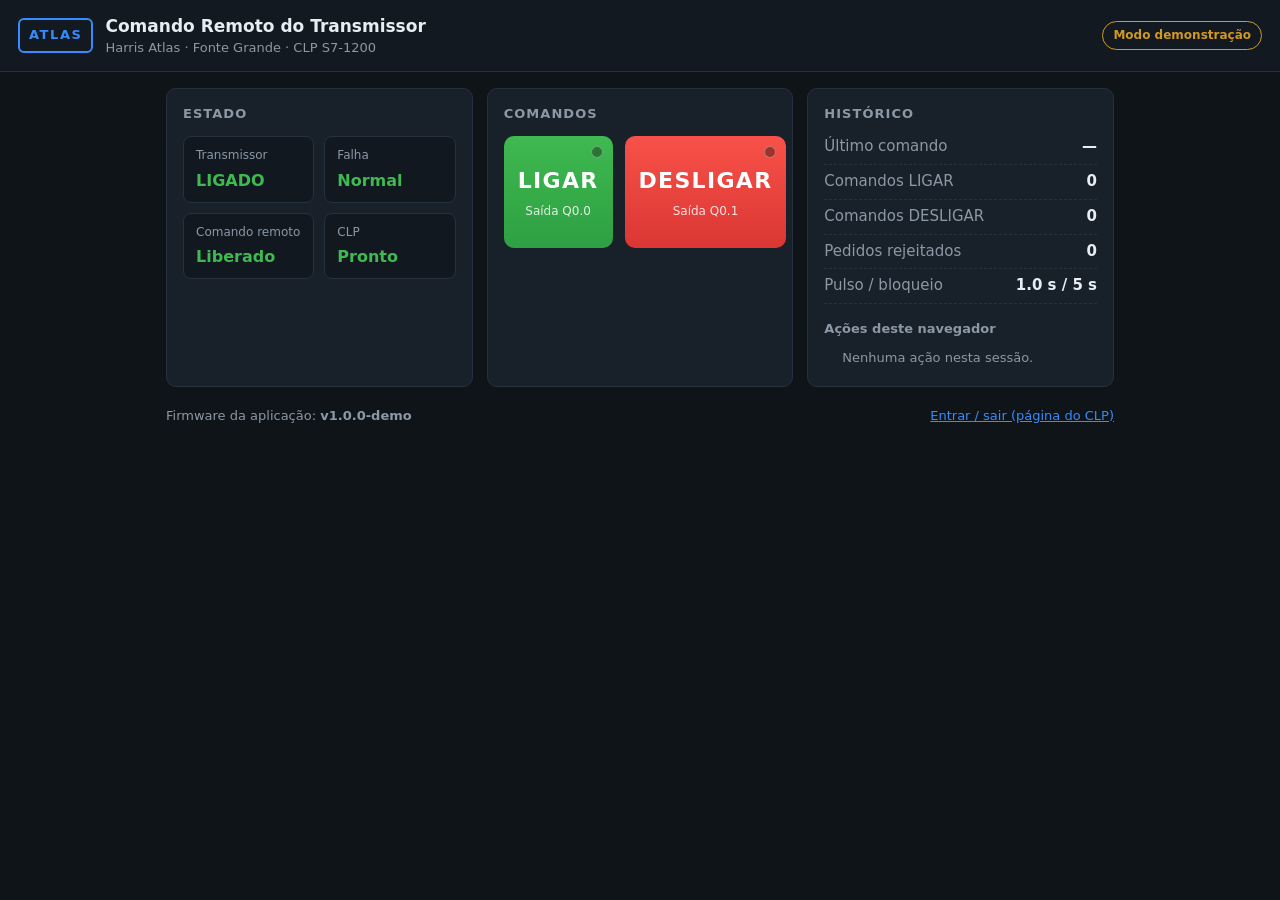
<file: docs/index.html>
<!DOCTYPE html>
<html lang="pt-BR">
<head>
<meta charset="utf-8">
<title>Atlas Comando Remoto</title>
<meta http-equiv="refresh" content="0; url=preview.html">
</head>
<body>
<p>Abrindo a demonstração… <a href="preview.html">clique aqui</a> se não abrir.</p>
</body>
</html>
</file>
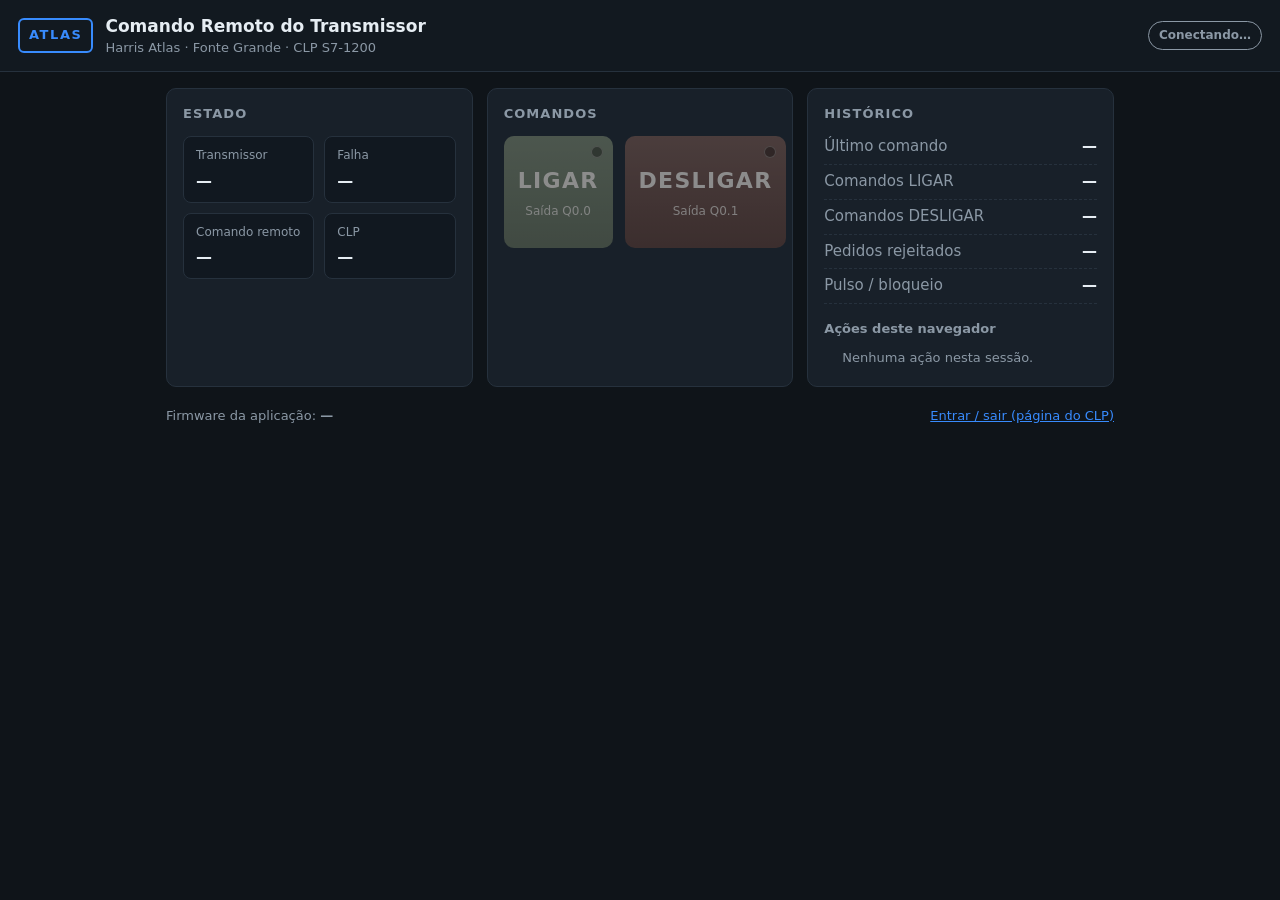
<file: web/atlas/index.html>
<!DOCTYPE html>
<html lang="pt-BR">
<head>
<meta charset="utf-8">
<meta name="viewport" content="width=device-width, initial-scale=1">
<title>Atlas · Comando Remoto</title>
<link rel="stylesheet" href="css/atlas.css">
</head>
<body>

<header class="topo">
  <div class="topo-titulo">
    <span class="topo-marca">ATLAS</span>
    <div>
      <h1>Comando Remoto do Transmissor</h1>
      <p class="topo-sub">Harris Atlas · Fonte Grande · CLP S7-1200</p>
    </div>
  </div>
  <div id="conexao" class="selo selo-neutro" aria-live="polite">Conectando…</div>
</header>

<main>

  <!-- ===================== ESTADO ===================== -->
  <section class="cartao" aria-labelledby="t-estado">
    <h2 id="t-estado">Estado</h2>
    <div class="grade-estado">
      <div class="item">
        <span class="rotulo">Transmissor</span>
        <span id="vAtlas" class="valor">—</span>
      </div>
      <div class="item">
        <span class="rotulo">Falha</span>
        <span id="vFalha" class="valor">—</span>
      </div>
      <div class="item">
        <span class="rotulo">Comando remoto</span>
        <span id="vRemoto" class="valor">—</span>
      </div>
      <div class="item">
        <span class="rotulo">CLP</span>
        <span id="vEstado" class="valor">—</span>
      </div>
    </div>
  </section>

  <!-- ===================== COMANDOS ===================== -->
  <section class="cartao" aria-labelledby="t-cmd">
    <h2 id="t-cmd">Comandos</h2>
    <div class="botoes">
      <button id="btLigar" class="bt bt-ligar" type="button" disabled>
        <span class="bt-led" id="ledLigar"></span>
        <span class="bt-texto">LIGAR</span>
        <span class="bt-saida">Saída Q0.0</span>
      </button>
      <button id="btDesligar" class="bt bt-desligar" type="button" disabled>
        <span class="bt-led" id="ledDesligar"></span>
        <span class="bt-texto">DESLIGAR</span>
        <span class="bt-saida">Saída Q0.1</span>
      </button>
    </div>
    <p id="msgCmd" class="mensagem" aria-live="polite"></p>

    <div id="caixaAlarme" class="alarme" hidden>
      <span>O transmissor não confirmou o último comando dentro do prazo.</span>
      <button id="btReconhecer" class="bt-sec" type="button">Reconhecer</button>
    </div>
  </section>

  <!-- ===================== HISTÓRICO ===================== -->
  <section class="cartao" aria-labelledby="t-hist">
    <h2 id="t-hist">Histórico</h2>
    <dl class="lista">
      <div><dt>Último comando</dt><dd id="vUltimo">—</dd></div>
      <div><dt>Comandos LIGAR</dt><dd id="vContLigar">—</dd></div>
      <div><dt>Comandos DESLIGAR</dt><dd id="vContDesligar">—</dd></div>
      <div><dt>Pedidos rejeitados</dt><dd id="vContRej">—</dd></div>
      <div><dt>Pulso / bloqueio</dt><dd id="vTempos">—</dd></div>
    </dl>
    <h3>Ações deste navegador</h3>
    <ol id="logLocal" class="log"><li class="log-vazio">Nenhuma ação nesta sessão.</li></ol>
  </section>

</main>

<footer class="rodape">
  <span>Firmware da aplicação: <b id="vVersao">—</b></span>
  <a href="/Portal/Portal.mwsl" class="link">Entrar / sair (página do CLP)</a>
</footer>

<!-- ===================== CONFIRMAÇÃO ===================== -->
<div id="modal" class="modal" hidden role="dialog" aria-modal="true" aria-labelledby="mTitulo">
  <div class="modal-caixa">
    <h2 id="mTitulo">Confirmar comando</h2>
    <p id="mTexto"></p>
    <p class="modal-aviso">A ação será executada no transmissor em operação.</p>
    <div class="modal-botoes">
      <button id="mCancelar" class="bt-sec" type="button">Cancelar</button>
      <button id="mConfirmar" class="bt-conf" type="button">Confirmar</button>
    </div>
    <div class="modal-tempo"><div id="mBarra"></div></div>
  </div>
</div>

<script src="js/atlas.js"></script>
</body>
</html>
</file>
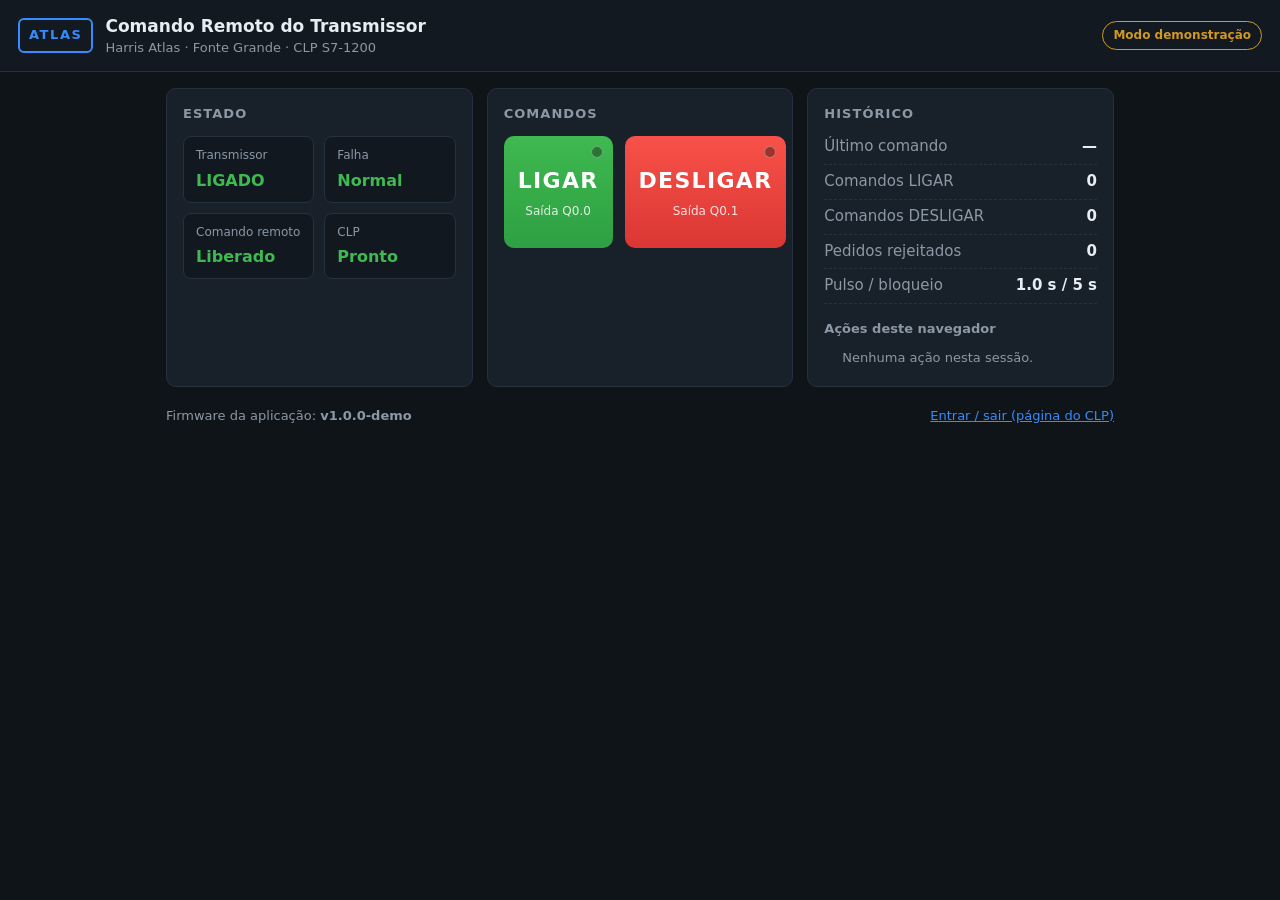
<file: docs/preview.html>
<!DOCTYPE html>
<!-- Arquivo gerado a partir de web/atlas para demonstração (modo simulado, sem CLP). Não carregar no CLP. -->
<html lang="pt-BR">
<head>
<meta charset="utf-8">
<meta name="viewport" content="width=device-width, initial-scale=1">
<title>Atlas · Comando Remoto (demonstração)</title>
<style>
/* Atlas Comando Remoto - estilo leve (sem dependencias externas) */
:root {
  --fundo: #0f1419;
  --cartao: #182029;
  --borda: #26313d;
  --texto: #e6edf3;
  --suave: #8b98a5;
  --verde: #2ea043;
  --verde-claro: #3fb950;
  --vermelho: #da3633;
  --vermelho-claro: #f85149;
  --ambar: #d29922;
  --azul: #388bfd;
  --raio: 10px;
}

* { box-sizing: border-box; }
[hidden] { display: none !important; }

html, body {
  margin: 0;
  background: var(--fundo);
  color: var(--texto);
  font: 15px/1.45 system-ui, -apple-system, "Segoe UI", Roboto, Arial, sans-serif;
}

/* ---------- topo ---------- */
.topo {
  display: flex; align-items: center; justify-content: space-between;
  gap: 12px; flex-wrap: wrap;
  padding: 14px 18px;
  border-bottom: 1px solid var(--borda);
  background: #121920;
}
.topo-titulo { display: flex; align-items: center; gap: 12px; }
.topo-marca {
  font-weight: 800; letter-spacing: .12em; font-size: 13px;
  padding: 6px 9px; border: 2px solid var(--azul); border-radius: 6px; color: var(--azul);
}
.topo h1 { margin: 0; font-size: 17px; font-weight: 650; }
.topo-sub { margin: 0; color: var(--suave); font-size: 13px; }

.selo {
  font-size: 12px; font-weight: 650; padding: 5px 10px; border-radius: 999px;
  border: 1px solid currentColor; white-space: nowrap;
}
.selo-neutro { color: var(--suave); }
.selo-ok { color: var(--verde-claro); }
.selo-alerta { color: var(--ambar); }
.selo-erro { color: var(--vermelho-claro); }

/* ---------- layout ---------- */
main {
  max-width: 980px; margin: 0 auto; padding: 16px;
  display: grid; gap: 14px;
  grid-template-columns: repeat(auto-fit, minmax(290px, 1fr));
}
.cartao {
  background: var(--cartao); border: 1px solid var(--borda);
  border-radius: var(--raio); padding: 16px;
}
.cartao h2 { margin: 0 0 12px; font-size: 13px; text-transform: uppercase; letter-spacing: .08em; color: var(--suave); }
.cartao h3 { margin: 16px 0 8px; font-size: 13px; color: var(--suave); font-weight: 600; }

/* ---------- estado ---------- */
.grade-estado { display: grid; grid-template-columns: 1fr 1fr; gap: 10px; }
.item {
  background: #111820; border: 1px solid var(--borda); border-radius: 8px;
  padding: 10px 12px; display: flex; flex-direction: column; gap: 4px;
}
.rotulo { font-size: 12px; color: var(--suave); }
.valor { font-size: 16px; font-weight: 650; }
.v-ok { color: var(--verde-claro); }
.v-erro { color: var(--vermelho-claro); }
.v-alerta { color: var(--ambar); }
.v-neutro { color: var(--suave); }

/* ---------- botoes de comando ---------- */
.botoes { display: grid; grid-template-columns: 1fr 1fr; gap: 12px; }
.bt {
  position: relative; border: 0; border-radius: var(--raio);
  min-height: 112px; padding: 14px; cursor: pointer;
  display: flex; flex-direction: column; align-items: center; justify-content: center; gap: 6px;
  color: #fff; font: inherit;
  transition: transform .06s ease, filter .15s ease, opacity .15s ease;
}
.bt:active:not(:disabled) { transform: scale(.98); }
.bt:focus-visible { outline: 3px solid var(--azul); outline-offset: 2px; }
.bt-ligar { background: linear-gradient(180deg, var(--verde-claro), var(--verde)); }
.bt-desligar { background: linear-gradient(180deg, var(--vermelho-claro), var(--vermelho)); }
.bt:disabled { cursor: not-allowed; filter: grayscale(.85) brightness(.55); }
.bt-texto { font-size: 22px; font-weight: 800; letter-spacing: .06em; }
.bt-saida { font-size: 12px; opacity: .85; }
.bt-led {
  position: absolute; top: 10px; right: 10px; width: 12px; height: 12px; border-radius: 50%;
  background: rgba(0,0,0,.35); box-shadow: inset 0 0 0 1px rgba(255,255,255,.35);
}
.bt-led.aceso { background: #fff36b; box-shadow: 0 0 10px 3px #fff36b; }

.mensagem { min-height: 1.4em; margin: 12px 0 0; color: var(--suave); font-size: 14px; }
.mensagem.erro { color: var(--vermelho-claro); }
.mensagem.ok { color: var(--verde-claro); }

.alarme {
  margin-top: 12px; padding: 10px 12px; border-radius: 8px;
  border: 1px solid var(--ambar); background: rgba(210,153,34,.12); color: #f0c050;
  display: flex; gap: 10px; align-items: center; justify-content: space-between; flex-wrap: wrap;
}

.bt-sec, .bt-conf {
  font: inherit; font-weight: 650; border-radius: 8px; padding: 9px 16px; cursor: pointer;
}
.bt-sec { background: transparent; color: var(--texto); border: 1px solid var(--borda); }
.bt-conf { background: var(--azul); color: #fff; border: 0; }
.bt-conf.ligar { background: var(--verde); }
.bt-conf.desligar { background: var(--vermelho); }

/* ---------- historico ---------- */
.lista { margin: 0; display: grid; gap: 6px; }
.lista div { display: flex; justify-content: space-between; gap: 10px; border-bottom: 1px dashed var(--borda); padding-bottom: 6px; }
.lista dt { color: var(--suave); }
.lista dd { margin: 0; font-weight: 600; text-align: right; font-variant-numeric: tabular-nums; }
.log { margin: 0; padding-left: 18px; font-size: 13px; color: var(--suave); max-height: 160px; overflow: auto; }
.log li { margin: 2px 0; }
.log-vazio { list-style: none; margin-left: -18px; }

/* ---------- rodape ---------- */
.rodape {
  max-width: 980px; margin: 0 auto; padding: 4px 16px 24px;
  display: flex; justify-content: space-between; gap: 10px; flex-wrap: wrap;
  color: var(--suave); font-size: 13px;
}
.link { color: var(--azul); }

/* ---------- modal ---------- */
.modal {
  position: fixed; inset: 0; background: rgba(0,0,0,.6);
  display: flex; align-items: center; justify-content: center; padding: 16px; z-index: 10;
}
.modal[hidden] { display: none; }
.modal-caixa {
  width: 100%; max-width: 420px; background: var(--cartao);
  border: 1px solid var(--borda); border-radius: 12px; padding: 20px;
}
.modal-caixa h2 { margin: 0 0 8px; font-size: 18px; }
.modal-caixa p { margin: 6px 0; }
.modal-aviso { color: var(--ambar); font-size: 13px; }
.modal-botoes { display: flex; justify-content: flex-end; gap: 10px; margin-top: 16px; }
.modal-tempo { margin-top: 14px; height: 4px; background: var(--borda); border-radius: 2px; overflow: hidden; }
.modal-tempo div { height: 100%; width: 100%; background: var(--azul); }

@media (max-width: 420px) {
  .bt { min-height: 96px; }
  .bt-texto { font-size: 19px; }
}
</style>
</head>
<body>

<header class="topo">
  <div class="topo-titulo">
    <span class="topo-marca">ATLAS</span>
    <div>
      <h1>Comando Remoto do Transmissor</h1>
      <p class="topo-sub">Harris Atlas · Fonte Grande · CLP S7-1200</p>
    </div>
  </div>
  <div id="conexao" class="selo selo-neutro" aria-live="polite">Conectando…</div>
</header>

<main>

  <!-- ===================== ESTADO ===================== -->
  <section class="cartao" aria-labelledby="t-estado">
    <h2 id="t-estado">Estado</h2>
    <div class="grade-estado">
      <div class="item">
        <span class="rotulo">Transmissor</span>
        <span id="vAtlas" class="valor">—</span>
      </div>
      <div class="item">
        <span class="rotulo">Falha</span>
        <span id="vFalha" class="valor">—</span>
      </div>
      <div class="item">
        <span class="rotulo">Comando remoto</span>
        <span id="vRemoto" class="valor">—</span>
      </div>
      <div class="item">
        <span class="rotulo">CLP</span>
        <span id="vEstado" class="valor">—</span>
      </div>
    </div>
  </section>

  <!-- ===================== COMANDOS ===================== -->
  <section class="cartao" aria-labelledby="t-cmd">
    <h2 id="t-cmd">Comandos</h2>
    <div class="botoes">
      <button id="btLigar" class="bt bt-ligar" type="button" disabled>
        <span class="bt-led" id="ledLigar"></span>
        <span class="bt-texto">LIGAR</span>
        <span class="bt-saida">Saída Q0.0</span>
      </button>
      <button id="btDesligar" class="bt bt-desligar" type="button" disabled>
        <span class="bt-led" id="ledDesligar"></span>
        <span class="bt-texto">DESLIGAR</span>
        <span class="bt-saida">Saída Q0.1</span>
      </button>
    </div>
    <p id="msgCmd" class="mensagem" aria-live="polite"></p>

    <div id="caixaAlarme" class="alarme" hidden>
      <span>O transmissor não confirmou o último comando dentro do prazo.</span>
      <button id="btReconhecer" class="bt-sec" type="button">Reconhecer</button>
    </div>
  </section>

  <!-- ===================== HISTÓRICO ===================== -->
  <section class="cartao" aria-labelledby="t-hist">
    <h2 id="t-hist">Histórico</h2>
    <dl class="lista">
      <div><dt>Último comando</dt><dd id="vUltimo">—</dd></div>
      <div><dt>Comandos LIGAR</dt><dd id="vContLigar">—</dd></div>
      <div><dt>Comandos DESLIGAR</dt><dd id="vContDesligar">—</dd></div>
      <div><dt>Pedidos rejeitados</dt><dd id="vContRej">—</dd></div>
      <div><dt>Pulso / bloqueio</dt><dd id="vTempos">—</dd></div>
    </dl>
    <h3>Ações deste navegador</h3>
    <ol id="logLocal" class="log"><li class="log-vazio">Nenhuma ação nesta sessão.</li></ol>
  </section>

</main>

<footer class="rodape">
  <span>Firmware da aplicação: <b id="vVersao">—</b></span>
  <a href="/Portal/Portal.mwsl" class="link">Entrar / sair (página do CLP)</a>
</footer>

<!-- ===================== CONFIRMAÇÃO ===================== -->
<div id="modal" class="modal" hidden role="dialog" aria-modal="true" aria-labelledby="mTitulo">
  <div class="modal-caixa">
    <h2 id="mTitulo">Confirmar comando</h2>
    <p id="mTexto"></p>
    <p class="modal-aviso">A ação será executada no transmissor em operação.</p>
    <div class="modal-botoes">
      <button id="mCancelar" class="bt-sec" type="button">Cancelar</button>
      <button id="mConfirmar" class="bt-conf" type="button">Confirmar</button>
    </div>
    <div class="modal-tempo"><div id="mBarra"></div></div>
  </div>
</div>

<script>window.ATLAS_DEMO = true;</script>
<script>
/*
 * Atlas Comando Remoto - logica da pagina
 * Servida pelo servidor web do S7-1200 (paginas definidas pelo usuario).
 *
 *  - Le o estado em status.html (JSON gerado com tags AWP) a cada 1 s.
 *  - Envia comandos por POST em cmd.html (variaveis AWP_In_Variable).
 *  - Confirma cada comando por um dialogo com tempo limite.
 *  - Verifica se o CLP realmente aceitou o comando (contadores).
 *  - Modo demonstracao (sem CLP): abrir o arquivo localmente ou usar ?demo=1.
 */
(function () {
  "use strict";

  var CFG = {
    urlStatus: "status.html",
    urlCmd: "cmd.html",
    db: '"WebAtlas".',          // prefixo das tags no POST
    intervalo: 1000,            // leitura de estado (ms)
    falhasParaOffline: 3,       // leituras falhas seguidas -> offline
    ciclosHeartbeat: 5,         // leituras sem heartbeat mudar -> CLP parado
    prazoVerificacao: 4000,     // tempo para o CLP aceitar/rejeitar (ms)
    prazoConfirmacao: 10000     // tempo do dialogo de confirmacao (ms)
  };

  var DEMO = (window.ATLAS_DEMO === true) ||
             (location.protocol === "file:") ||
             (/[?&]demo=1/.test(location.search));

  var TEXTO_ESTADO = { 0: "Pronto", 1: "Pulso LIGAR", 2: "Pulso DESLIGAR", 3: "Bloqueio" };
  var TEXTO_REJEICAO = {
    1: "CLP ocupado (pulso ou bloqueio em andamento)",
    2: "comando remoto não permitido (chave em LOCAL)",
    3: "LIGAR e DESLIGAR recebidos juntos"
  };
  var TEXTO_CMD = { 0: "—", 1: "LIGAR", 2: "DESLIGAR" };

  // ------------------------------------------------------------------
  var $ = function (id) { return document.getElementById(id); };
  var st = null;              // ultimo estado lido
  var falhas = 0;
  var ultHeartbeat = null, ciclosSemHb = 0;
  var enviando = false;
  var pendente = null;        // comando aguardando verificacao
  var timerModal = null;

  function bool(v) { return v === true || v === 1 || v === "1" || String(v).toLowerCase() === "true"; }
  function num(v) { var n = parseInt(v, 10); return isNaN(n) ? 0 : n; }
  function dois(n) { return (n < 10 ? "0" : "") + n; }
  function hora() { var d = new Date(); return dois(d.getHours()) + ":" + dois(d.getMinutes()) + ":" + dois(d.getSeconds()); }

  function extrairJSON(txt) {
    // A resposta pode trazer comentarios AWP antes do JSON
    var i = txt.indexOf("{"), f = txt.lastIndexOf("}");
    if (i < 0 || f < i) throw new Error("resposta sem JSON");
    return JSON.parse(txt.substring(i, f + 1));
  }

  function normalizar(j) {
    return {
      estado: num(j.estado),
      motivoRejeicao: num(j.motivoRejeicao),
      remotoPermitido: bool(j.remotoPermitido),
      saidaLigar: bool(j.saidaLigar),
      saidaDesligar: bool(j.saidaDesligar),
      atlasLigado: bool(j.atlasLigado),
      atlasFalha: bool(j.atlasFalha),
      aguardandoConfirmacao: bool(j.aguardandoConfirmacao),
      alarmeSemConfirmacao: bool(j.alarmeSemConfirmacao),
      bloqueioRestante: num(j.bloqueioRestante_ms),
      cfgPulso: num(j.cfgPulso_ms),
      cfgBloqueio: num(j.cfgBloqueio_ms),
      cfgUsaRetorno: bool(j.cfgUsaRetorno),
      cfgUsaChaveRemoto: bool(j.cfgUsaChaveRemoto),
      ultimoComando: num(j.ultimoComando),
      ult: [num(j.ultAno), num(j.ultMes), num(j.ultDia), num(j.ultHora), num(j.ultMin), num(j.ultSeg)],
      contLigar: num(j.contLigar),
      contDesligar: num(j.contDesligar),
      contRejeitados: num(j.contRejeitados),
      heartbeat: num(j.heartbeat),
      versao: String(j.versao || "").trim()
    };
  }

  // ------------------------------------------------------------------
  // Comunicacao
  // ------------------------------------------------------------------
  function lerEstado() {
    if (DEMO) { return Promise.resolve(Demo.status()); }
    return fetch(CFG.urlStatus + "?t=" + Date.now(), { cache: "no-store", credentials: "same-origin" })
      .then(function (r) { if (!r.ok) throw new Error("HTTP " + r.status); return r.text(); })
      .then(function (t) { return normalizar(extrairJSON(t)); });
  }

  function enviar(variavel) {
    if (DEMO) { Demo.comando(variavel); return Promise.resolve(); }
    var corpo = encodeURIComponent(CFG.db + variavel) + "=1";
    return fetch(CFG.urlCmd, {
      method: "POST",
      cache: "no-store",
      credentials: "same-origin",
      headers: { "Content-Type": "application/x-www-form-urlencoded" },
      body: corpo
    }).then(function (r) {
      if (!r.ok) throw new Error("HTTP " + r.status);
      return r.text();
    }).then(function (t) {
      if (t.indexOf('"ack"') < 0) {
        // Normalmente e a pagina de login do CLP -> sessao expirada
        throw new Error("sem autorização (faça login na página do CLP)");
      }
    });
  }

  // ------------------------------------------------------------------
  // Interface
  // ------------------------------------------------------------------
  function selo(texto, classe) {
    var el = $("conexao");
    el.textContent = texto;
    el.className = "selo " + classe;
  }

  function valor(id, texto, classe) {
    var el = $(id);
    el.textContent = texto;
    el.className = "valor " + (classe || "");
  }

  function mensagem(texto, classe) {
    var el = $("msgCmd");
    el.textContent = texto || "";
    el.className = "mensagem " + (classe || "");
  }

  function registrar(texto) {
    var log = $("logLocal");
    var vazio = log.querySelector(".log-vazio");
    if (vazio) log.removeChild(vazio);
    var li = document.createElement("li");
    li.textContent = hora() + " — " + texto;
    log.insertBefore(li, log.firstChild);
    while (log.children.length > 15) log.removeChild(log.lastChild);
  }

  function online() {
    return st !== null && falhas < CFG.falhasParaOffline && ciclosSemHb < CFG.ciclosHeartbeat;
  }

  function atualizarTela() {
    if (!st) return;

    // Conexao
    if (falhas >= CFG.falhasParaOffline) selo("Sem comunicação", "selo-erro");
    else if (ciclosSemHb >= CFG.ciclosHeartbeat) selo("CLP sem varredura", "selo-alerta");
    else selo(DEMO ? "Modo demonstração" : "Online", DEMO ? "selo-alerta" : "selo-ok");

    // Estado do transmissor
    if (!st.cfgUsaRetorno) valor("vAtlas", "Sem retorno", "v-neutro");
    else if (st.atlasLigado) valor("vAtlas", "LIGADO", "v-ok");
    else valor("vAtlas", "DESLIGADO", "v-erro");

    valor("vFalha", st.atlasFalha ? "FALHA" : "Normal", st.atlasFalha ? "v-erro" : "v-ok");

    if (!st.cfgUsaChaveRemoto) valor("vRemoto", "Liberado", "v-ok");
    else valor("vRemoto", st.remotoPermitido ? "Liberado (chave)" : "LOCAL", st.remotoPermitido ? "v-ok" : "v-alerta");

    var tEstado = TEXTO_ESTADO[st.estado] || ("Estado " + st.estado);
    if (st.estado === 3) tEstado += " " + Math.ceil(st.bloqueioRestante / 1000) + " s";
    if (st.aguardandoConfirmacao) tEstado += " · aguardando retorno";
    valor("vEstado", tEstado, st.estado === 0 ? "v-ok" : "v-alerta");

    // LEDs das saidas
    $("ledLigar").className = "bt-led" + (st.saidaLigar ? " aceso" : "");
    $("ledDesligar").className = "bt-led" + (st.saidaDesligar ? " aceso" : "");

    // Botoes
    var livre = online() && st.estado === 0 && st.remotoPermitido && !enviando && !pendente;
    $("btLigar").disabled = !livre;
    $("btDesligar").disabled = !livre;

    // Alarme
    $("caixaAlarme").hidden = !st.alarmeSemConfirmacao;

    // Historico
    var u = st.ult;
    var quando = u[0] > 0 ? (dois(u[2]) + "/" + dois(u[1]) + "/" + u[0] + " " + dois(u[3]) + ":" + dois(u[4]) + ":" + dois(u[5])) : "";
    $("vUltimo").textContent = st.ultimoComando ? (TEXTO_CMD[st.ultimoComando] + (quando ? " · " + quando : "")) : "—";
    $("vContLigar").textContent = st.contLigar;
    $("vContDesligar").textContent = st.contDesligar;
    $("vContRej").textContent = st.contRejeitados;
    $("vTempos").textContent = (st.cfgPulso / 1000).toFixed(1) + " s / " + (st.cfgBloqueio / 1000).toFixed(0) + " s";
    $("vVersao").textContent = st.versao || "—";
  }

  function verificarPendente() {
    if (!pendente || !st) return;
    var p = pendente;
    var decorrido = Date.now() - p.t0;

    if (p.variavel === "reqReconhecer") {
      if (!st.alarmeSemConfirmacao) { mensagem("Alarme reconhecido.", "ok"); registrar("Alarme reconhecido"); pendente = null; }
      else if (decorrido > CFG.prazoVerificacao) { mensagem("O CLP não confirmou o reconhecimento.", "erro"); pendente = null; }
      return;
    }

    var contAgora = p.variavel === "reqLigar" ? st.contLigar : st.contDesligar;
    if (contAgora > p.contAntes) {
      mensagem("Comando " + p.nome + " aceito pelo CLP — pulso enviado.", "ok");
      registrar(p.nome + " aceito");
      pendente = null;
    } else if (st.contRejeitados > p.rejAntes) {
      var motivo = TEXTO_REJEICAO[st.motivoRejeicao] || "motivo " + st.motivoRejeicao;
      mensagem("Comando " + p.nome + " rejeitado: " + motivo + ".", "erro");
      registrar(p.nome + " rejeitado (" + motivo + ")");
      pendente = null;
    } else if (decorrido > CFG.prazoVerificacao) {
      mensagem("O CLP não confirmou o comando " + p.nome + ". Verifique o login e a permissão de escrita.", "erro");
      registrar(p.nome + " sem confirmação do CLP");
      pendente = null;
    }
  }

  // ------------------------------------------------------------------
  // Ciclo de leitura
  // ------------------------------------------------------------------
  function ciclo() {
    lerEstado().then(function (novo) {
      falhas = 0;
      if (ultHeartbeat !== null && novo.heartbeat === ultHeartbeat) ciclosSemHb++;
      else ciclosSemHb = 0;
      ultHeartbeat = novo.heartbeat;
      st = novo;
      verificarPendente();
      atualizarTela();
    }).catch(function () {
      falhas++;
      if (falhas >= CFG.falhasParaOffline) {
        selo("Sem comunicação", "selo-erro");
        $("btLigar").disabled = true;
        $("btDesligar").disabled = true;
      }
    }).then(function () {
      setTimeout(ciclo, CFG.intervalo);
    });
  }

  // ------------------------------------------------------------------
  // Comandos com confirmacao
  // ------------------------------------------------------------------
  function executar(variavel, nome) {
    if (!st) return;
    enviando = true;
    pendente = {
      variavel: variavel, nome: nome, t0: Date.now(),
      contAntes: variavel === "reqLigar" ? st.contLigar : st.contDesligar,
      rejAntes: st.contRejeitados
    };
    mensagem("Enviando " + (nome || "comando") + "…", "");
    atualizarTela();
    enviar(variavel).catch(function (e) {
      pendente = null;
      mensagem("Falha ao enviar: " + e.message + ".", "erro");
      registrar("Falha ao enviar " + (nome || variavel));
    }).then(function () {
      enviando = false;
      atualizarTela();
    });
  }

  function abrirModal(variavel, nome, classe) {
    $("mTexto").innerHTML = "Enviar comando <b>" + nome + "</b> para o transmissor Atlas?";
    var bt = $("mConfirmar");
    bt.textContent = "Confirmar " + nome;
    bt.className = "bt-conf " + classe;
    $("modal").hidden = false;
    $("mCancelar").focus();

    var barra = $("mBarra"), inicio = Date.now();
    clearInterval(timerModal);
    timerModal = setInterval(function () {
      var resto = 1 - (Date.now() - inicio) / CFG.prazoConfirmacao;
      barra.style.width = Math.max(0, resto * 100) + "%";
      if (resto <= 0) { fecharModal(); mensagem("Confirmação expirou — nenhum comando enviado.", ""); }
    }, 100);

    bt.onclick = function () { fecharModal(); executar(variavel, nome); };
  }

  function fecharModal() {
    clearInterval(timerModal);
    $("modal").hidden = true;
    $("mConfirmar").onclick = null;
  }

  $("btLigar").addEventListener("click", function () { abrirModal("reqLigar", "LIGAR", "ligar"); });
  $("btDesligar").addEventListener("click", function () { abrirModal("reqDesligar", "DESLIGAR", "desligar"); });
  $("btReconhecer").addEventListener("click", function () { executar("reqReconhecer", "Reconhecer alarme"); });
  $("mCancelar").addEventListener("click", function () { fecharModal(); mensagem("Comando cancelado.", ""); });
  document.addEventListener("keydown", function (e) { if (e.key === "Escape" && !$("modal").hidden) fecharModal(); });

  // ------------------------------------------------------------------
  // Simulacao local (sem CLP) - reproduz a logica do FB_AtlasCmd
  // ------------------------------------------------------------------
  var Demo = !DEMO ? null : (function () {
    var s = {
      estado: 0, motivoRejeicao: 0, remotoPermitido: 1, saidaLigar: 0, saidaDesligar: 0,
      atlasLigado: 1, atlasFalha: 0, aguardandoConfirmacao: 0, alarmeSemConfirmacao: 0,
      bloqueioRestante_ms: 0, cfgPulso_ms: 1000, cfgBloqueio_ms: 5000, cfgUsaRetorno: 1,
      cfgUsaChaveRemoto: 0, ultimoComando: 0, ultAno: 0, ultMes: 0, ultDia: 0, ultHora: 0,
      ultMin: 0, ultSeg: 0, contLigar: 0, contDesligar: 0, contRejeitados: 0, heartbeat: 0,
      versao: "v1.0.0-demo"
    };
    var tEstado = 0;
    function passo() {
      var agora = Date.now();
      s.heartbeat++;
      if (s.estado === 1 || s.estado === 2) {
        s.saidaLigar = s.estado === 1 ? 1 : 0; s.saidaDesligar = s.estado === 2 ? 1 : 0;
        if (agora - tEstado >= s.cfgPulso_ms) {
          if (s.estado === 1) setTimeout(function () { s.atlasLigado = 1; s.aguardandoConfirmacao = 0; }, 2000);
          else setTimeout(function () { s.atlasLigado = 0; s.aguardandoConfirmacao = 0; }, 2000);
          s.estado = 3; tEstado = agora;
        }
      } else { s.saidaLigar = 0; s.saidaDesligar = 0; }
      if (s.estado === 3) {
        s.bloqueioRestante_ms = Math.max(0, s.cfgBloqueio_ms - (agora - tEstado));
        if (s.bloqueioRestante_ms === 0) s.estado = 0;
      } else s.bloqueioRestante_ms = 0;
    }
    setInterval(passo, 100);
    return {
      status: function () { return normalizar(s); },
      comando: function (v) {
        if (v === "reqReconhecer") { s.alarmeSemConfirmacao = 0; return; }
        if (s.estado !== 0) { s.motivoRejeicao = 1; s.contRejeitados++; return; }
        var d = new Date();
        s.estado = v === "reqLigar" ? 1 : 2; tEstado = Date.now();
        s.ultimoComando = s.estado; s.motivoRejeicao = 0; s.aguardandoConfirmacao = 1;
        if (v === "reqLigar") s.contLigar++; else s.contDesligar++;
        s.ultAno = d.getFullYear(); s.ultMes = d.getMonth() + 1; s.ultDia = d.getDate();
        s.ultHora = d.getHours(); s.ultMin = d.getMinutes(); s.ultSeg = d.getSeconds();
      }
    };
  })();

  ciclo();
})();
</script>
</body>
</html>
</file>
<file: web/atlas/css/atlas.css>
/* Atlas Comando Remoto - estilo leve (sem dependencias externas) */
:root {
  --fundo: #0f1419;
  --cartao: #182029;
  --borda: #26313d;
  --texto: #e6edf3;
  --suave: #8b98a5;
  --verde: #2ea043;
  --verde-claro: #3fb950;
  --vermelho: #da3633;
  --vermelho-claro: #f85149;
  --ambar: #d29922;
  --azul: #388bfd;
  --raio: 10px;
}

* { box-sizing: border-box; }
[hidden] { display: none !important; }

html, body {
  margin: 0;
  background: var(--fundo);
  color: var(--texto);
  font: 15px/1.45 system-ui, -apple-system, "Segoe UI", Roboto, Arial, sans-serif;
}

/* ---------- topo ---------- */
.topo {
  display: flex; align-items: center; justify-content: space-between;
  gap: 12px; flex-wrap: wrap;
  padding: 14px 18px;
  border-bottom: 1px solid var(--borda);
  background: #121920;
}
.topo-titulo { display: flex; align-items: center; gap: 12px; }
.topo-marca {
  font-weight: 800; letter-spacing: .12em; font-size: 13px;
  padding: 6px 9px; border: 2px solid var(--azul); border-radius: 6px; color: var(--azul);
}
.topo h1 { margin: 0; font-size: 17px; font-weight: 650; }
.topo-sub { margin: 0; color: var(--suave); font-size: 13px; }

.selo {
  font-size: 12px; font-weight: 650; padding: 5px 10px; border-radius: 999px;
  border: 1px solid currentColor; white-space: nowrap;
}
.selo-neutro { color: var(--suave); }
.selo-ok { color: var(--verde-claro); }
.selo-alerta { color: var(--ambar); }
.selo-erro { color: var(--vermelho-claro); }

/* ---------- layout ---------- */
main {
  max-width: 980px; margin: 0 auto; padding: 16px;
  display: grid; gap: 14px;
  grid-template-columns: repeat(auto-fit, minmax(290px, 1fr));
}
.cartao {
  background: var(--cartao); border: 1px solid var(--borda);
  border-radius: var(--raio); padding: 16px;
}
.cartao h2 { margin: 0 0 12px; font-size: 13px; text-transform: uppercase; letter-spacing: .08em; color: var(--suave); }
.cartao h3 { margin: 16px 0 8px; font-size: 13px; color: var(--suave); font-weight: 600; }

/* ---------- estado ---------- */
.grade-estado { display: grid; grid-template-columns: 1fr 1fr; gap: 10px; }
.item {
  background: #111820; border: 1px solid var(--borda); border-radius: 8px;
  padding: 10px 12px; display: flex; flex-direction: column; gap: 4px;
}
.rotulo { font-size: 12px; color: var(--suave); }
.valor { font-size: 16px; font-weight: 650; }
.v-ok { color: var(--verde-claro); }
.v-erro { color: var(--vermelho-claro); }
.v-alerta { color: var(--ambar); }
.v-neutro { color: var(--suave); }

/* ---------- botoes de comando ---------- */
.botoes { display: grid; grid-template-columns: 1fr 1fr; gap: 12px; }
.bt {
  position: relative; border: 0; border-radius: var(--raio);
  min-height: 112px; padding: 14px; cursor: pointer;
  display: flex; flex-direction: column; align-items: center; justify-content: center; gap: 6px;
  color: #fff; font: inherit;
  transition: transform .06s ease, filter .15s ease, opacity .15s ease;
}
.bt:active:not(:disabled) { transform: scale(.98); }
.bt:focus-visible { outline: 3px solid var(--azul); outline-offset: 2px; }
.bt-ligar { background: linear-gradient(180deg, var(--verde-claro), var(--verde)); }
.bt-desligar { background: linear-gradient(180deg, var(--vermelho-claro), var(--vermelho)); }
.bt:disabled { cursor: not-allowed; filter: grayscale(.85) brightness(.55); }
.bt-texto { font-size: 22px; font-weight: 800; letter-spacing: .06em; }
.bt-saida { font-size: 12px; opacity: .85; }
.bt-led {
  position: absolute; top: 10px; right: 10px; width: 12px; height: 12px; border-radius: 50%;
  background: rgba(0,0,0,.35); box-shadow: inset 0 0 0 1px rgba(255,255,255,.35);
}
.bt-led.aceso { background: #fff36b; box-shadow: 0 0 10px 3px #fff36b; }

.mensagem { min-height: 1.4em; margin: 12px 0 0; color: var(--suave); font-size: 14px; }
.mensagem.erro { color: var(--vermelho-claro); }
.mensagem.ok { color: var(--verde-claro); }

.alarme {
  margin-top: 12px; padding: 10px 12px; border-radius: 8px;
  border: 1px solid var(--ambar); background: rgba(210,153,34,.12); color: #f0c050;
  display: flex; gap: 10px; align-items: center; justify-content: space-between; flex-wrap: wrap;
}

.bt-sec, .bt-conf {
  font: inherit; font-weight: 650; border-radius: 8px; padding: 9px 16px; cursor: pointer;
}
.bt-sec { background: transparent; color: var(--texto); border: 1px solid var(--borda); }
.bt-conf { background: var(--azul); color: #fff; border: 0; }
.bt-conf.ligar { background: var(--verde); }
.bt-conf.desligar { background: var(--vermelho); }

/* ---------- historico ---------- */
.lista { margin: 0; display: grid; gap: 6px; }
.lista div { display: flex; justify-content: space-between; gap: 10px; border-bottom: 1px dashed var(--borda); padding-bottom: 6px; }
.lista dt { color: var(--suave); }
.lista dd { margin: 0; font-weight: 600; text-align: right; font-variant-numeric: tabular-nums; }
.log { margin: 0; padding-left: 18px; font-size: 13px; color: var(--suave); max-height: 160px; overflow: auto; }
.log li { margin: 2px 0; }
.log-vazio { list-style: none; margin-left: -18px; }

/* ---------- rodape ---------- */
.rodape {
  max-width: 980px; margin: 0 auto; padding: 4px 16px 24px;
  display: flex; justify-content: space-between; gap: 10px; flex-wrap: wrap;
  color: var(--suave); font-size: 13px;
}
.link { color: var(--azul); }

/* ---------- modal ---------- */
.modal {
  position: fixed; inset: 0; background: rgba(0,0,0,.6);
  display: flex; align-items: center; justify-content: center; padding: 16px; z-index: 10;
}
.modal[hidden] { display: none; }
.modal-caixa {
  width: 100%; max-width: 420px; background: var(--cartao);
  border: 1px solid var(--borda); border-radius: 12px; padding: 20px;
}
.modal-caixa h2 { margin: 0 0 8px; font-size: 18px; }
.modal-caixa p { margin: 6px 0; }
.modal-aviso { color: var(--ambar); font-size: 13px; }
.modal-botoes { display: flex; justify-content: flex-end; gap: 10px; margin-top: 16px; }
.modal-tempo { margin-top: 14px; height: 4px; background: var(--borda); border-radius: 2px; overflow: hidden; }
.modal-tempo div { height: 100%; width: 100%; background: var(--azul); }

@media (max-width: 420px) {
  .bt { min-height: 96px; }
  .bt-texto { font-size: 19px; }
}
</file>
